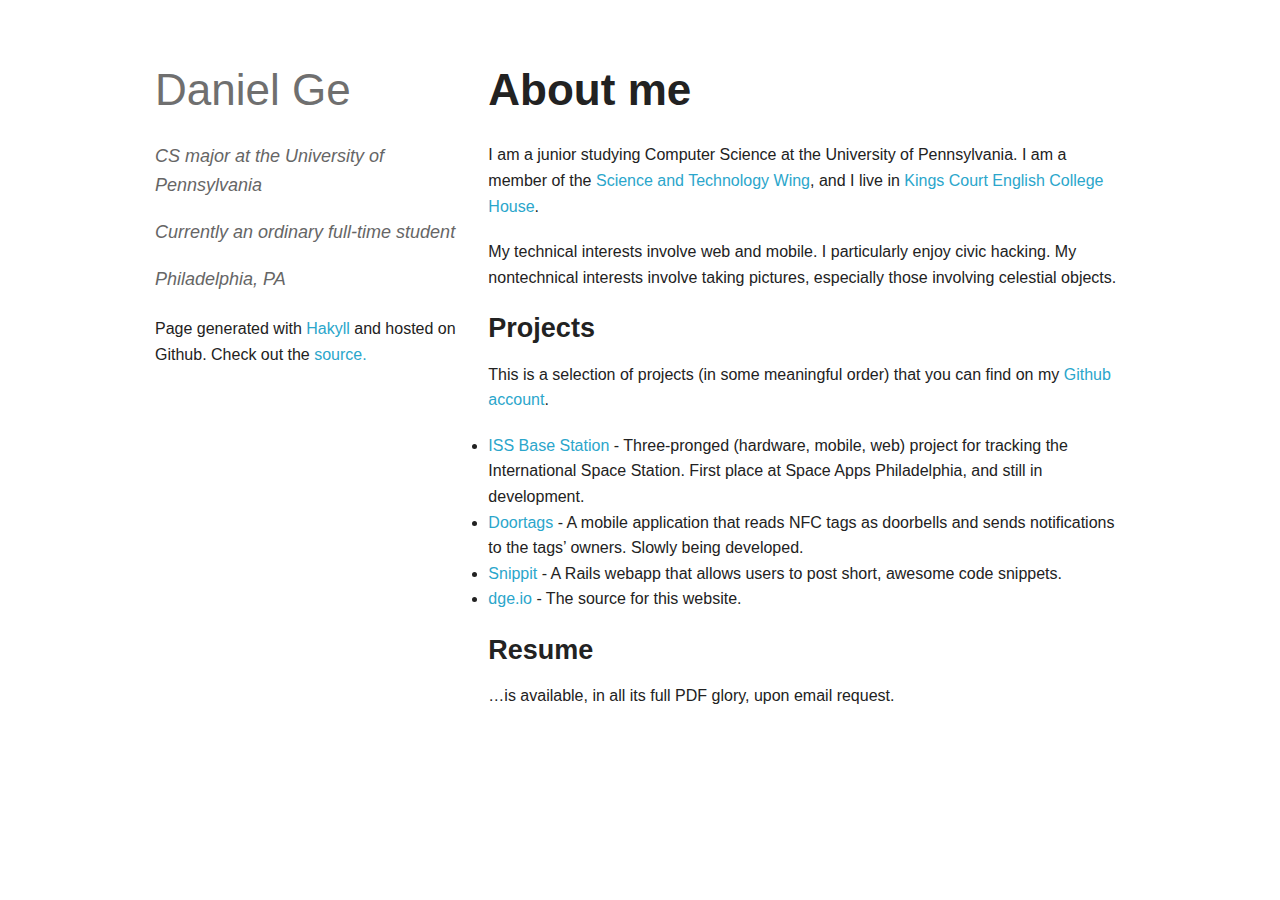
<file: about.html>
<!DOCTYPE HTML>
<html>
  <head>
    <meta charset="utf-8" />
    <meta name="viewport" content="width=device-width" />
    <link type="text/plain" rel="author" href="./humans.txt" />

    <title>Daniel Ge - About me</title>
    <link rel="stylesheet" href="./css/normalize.css" />
    <link rel="stylesheet" href="./css/foundation.min.css" />
    <link rel="stylesheet" href="./css/styles.css" />

    <script type="text/javascript">

      var _gaq = _gaq || [];
      _gaq.push(['_setAccount', 'UA-32101491-3']);
      _gaq.push(['_trackPageview']);

      (function() {
        var ga = document.createElement('script'); ga.type = 'text/javascript'; ga.async = true;
        ga.src = ('https:' == document.location.protocol ? 'https://ssl' : 'http://www') + '.google-analytics.com/ga.js';
        var s = document.getElementsByTagName('script')[0]; s.parentNode.insertBefore(ga, s);
      })();

    </script>
  </head>
  <body>
    <div class="row">
      <div class="large-4 columns">
        <header>
          <a href="./"><h1 class="subheader">Daniel Ge</h1></a>
          <ul id="me-desc">
            <li>CS major at the University of Pennsylvania</li>
            <li>Currently an ordinary full-time student</li>
            <li>Philadelphia, PA</li>
          </ul>
        </header>

        <footer>
          <p>Page generated with <a href="http://jaspervdj.be/hakyll/">Hakyll</a>
          and hosted on Github. Check out the
          <a href="https://github.com/DanGe42/hakyll4-website">source.</a></p>
        </footer>
      </div>

      <section class="large-8 columns">
        <h1 id="about-me">About me</h1>
<p>I am a junior studying Computer Science at the University of Pennsylvania. I am a member of the <a href="http://www.stwing.org/">Science and Technology Wing</a>, and I live in <a href="http://kcech.house.upenn.edu/">Kings Court English College House</a>.</p>
<p>My technical interests involve web and mobile. I particularly enjoy civic hacking. My nontechnical interests involve taking pictures, especially those involving celestial objects.</p>
<h3 id="projects">Projects</h3>
<p>This is a selection of projects (in some meaningful order) that you can find on my <a href="https://github.com/DanGe42">Github account</a>.</p>
<ul>
<li><a href="http://spaceappschallenge.org/project/iss-base-station">ISS Base Station</a> - Three-pronged (hardware, mobile, web) project for tracking the International Space Station. First place at Space Apps Philadelphia, and still in development.</li>
<li><a href="https://github.com/Doortags">Doortags</a> - A mobile application that reads NFC tags as doorbells and sends notifications to the tags’ owners. Slowly being developed.</li>
<li><a href="https://github.com/DanGe42/snippets">Snippit</a> - A Rails webapp that allows users to post short, awesome code snippets.</li>
<li><a href="https://github.com/DanGe42/hakyll4-website">dge.io</a> - The source for this website.</li>
</ul>
<h3 id="resume">Resume</h3>
<p>…is available, in all its full PDF glory, upon email request.</p>
      </section>

    </div>

    <div class="row" style="height: 0">
    </div>
  </body>
</html>
</file>
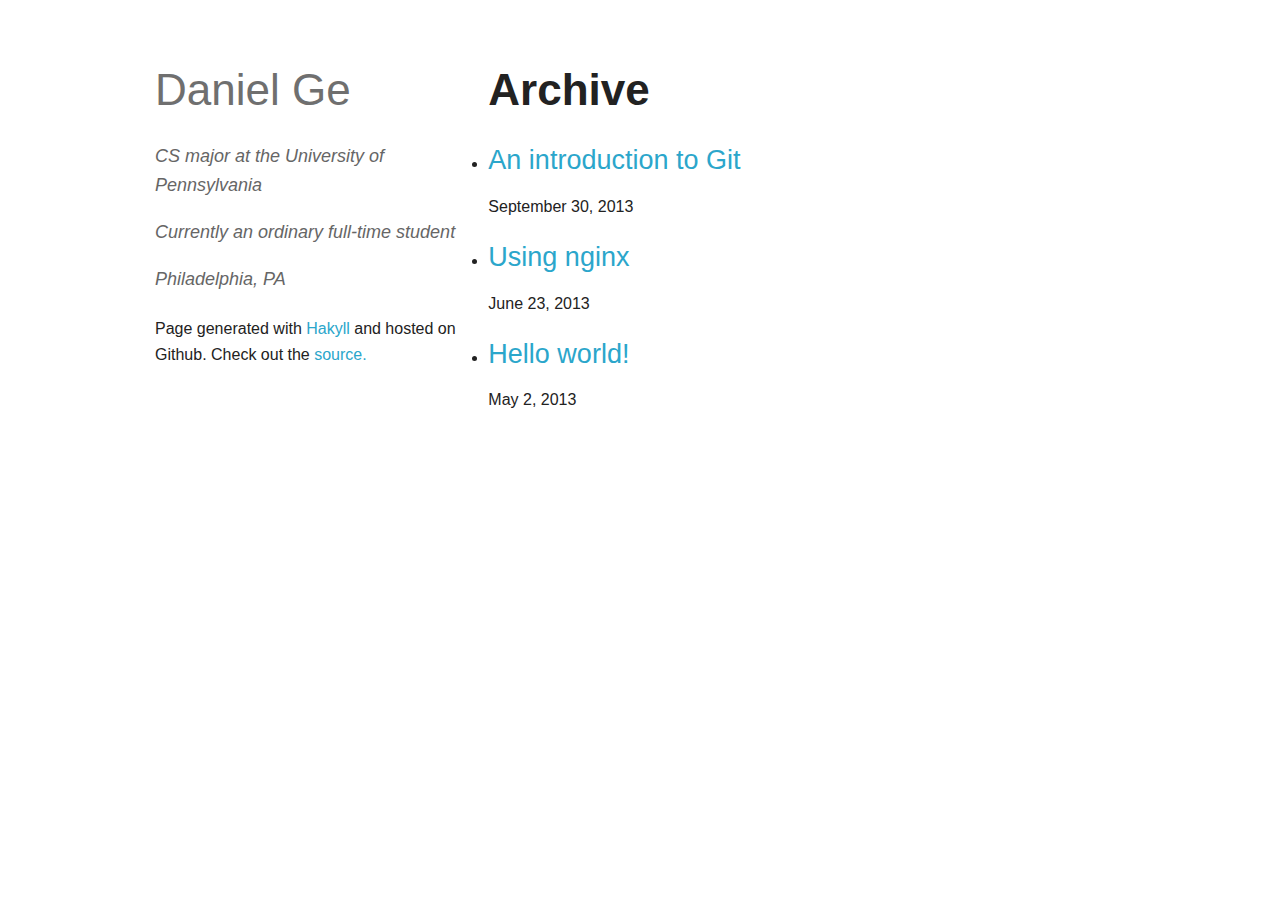
<file: blog.html>
<!DOCTYPE HTML>
<html>
  <head>
    <meta charset="utf-8" />
    <meta name="viewport" content="width=device-width" />
    <link type="text/plain" rel="author" href="./humans.txt" />

    <title>Daniel Ge - Archive</title>
    <link rel="stylesheet" href="./css/normalize.css" />
    <link rel="stylesheet" href="./css/foundation.min.css" />
    <link rel="stylesheet" href="./css/styles.css" />

    <script type="text/javascript">

      var _gaq = _gaq || [];
      _gaq.push(['_setAccount', 'UA-32101491-3']);
      _gaq.push(['_trackPageview']);

      (function() {
        var ga = document.createElement('script'); ga.type = 'text/javascript'; ga.async = true;
        ga.src = ('https:' == document.location.protocol ? 'https://ssl' : 'http://www') + '.google-analytics.com/ga.js';
        var s = document.getElementsByTagName('script')[0]; s.parentNode.insertBefore(ga, s);
      })();

    </script>
  </head>
  <body>
    <div class="row">
      <div class="large-4 columns">
        <header>
          <a href="./"><h1 class="subheader">Daniel Ge</h1></a>
          <ul id="me-desc">
            <li>CS major at the University of Pennsylvania</li>
            <li>Currently an ordinary full-time student</li>
            <li>Philadelphia, PA</li>
          </ul>
        </header>

        <footer>
          <p>Page generated with <a href="http://jaspervdj.be/hakyll/">Hakyll</a>
          and hosted on Github. Check out the
          <a href="https://github.com/DanGe42/hakyll4-website">source.</a></p>
        </footer>
      </div>

      <section class="large-8 columns">
        <h1>Archive</h1>

<ul class="post-list">
  <li><h3 class="post-item-title subheader"><a href="./blog/2013-09-30-introduction-to-git.html">An introduction to Git</a></h3>
<p class="post-item-date">September 30, 2013</p></li>
<li><h3 class="post-item-title subheader"><a href="./blog/2013-06-23-using-nginx.html">Using nginx</a></h3>
<p class="post-item-date">June 23, 2013</p></li>
<li><h3 class="post-item-title subheader"><a href="./blog/2013-05-02-hello-world.html">Hello world!</a></h3>
<p class="post-item-date">May  2, 2013</p></li>

</ul>

      </section>

    </div>

    <div class="row" style="height: 0">
    </div>
  </body>
</html>
</file>
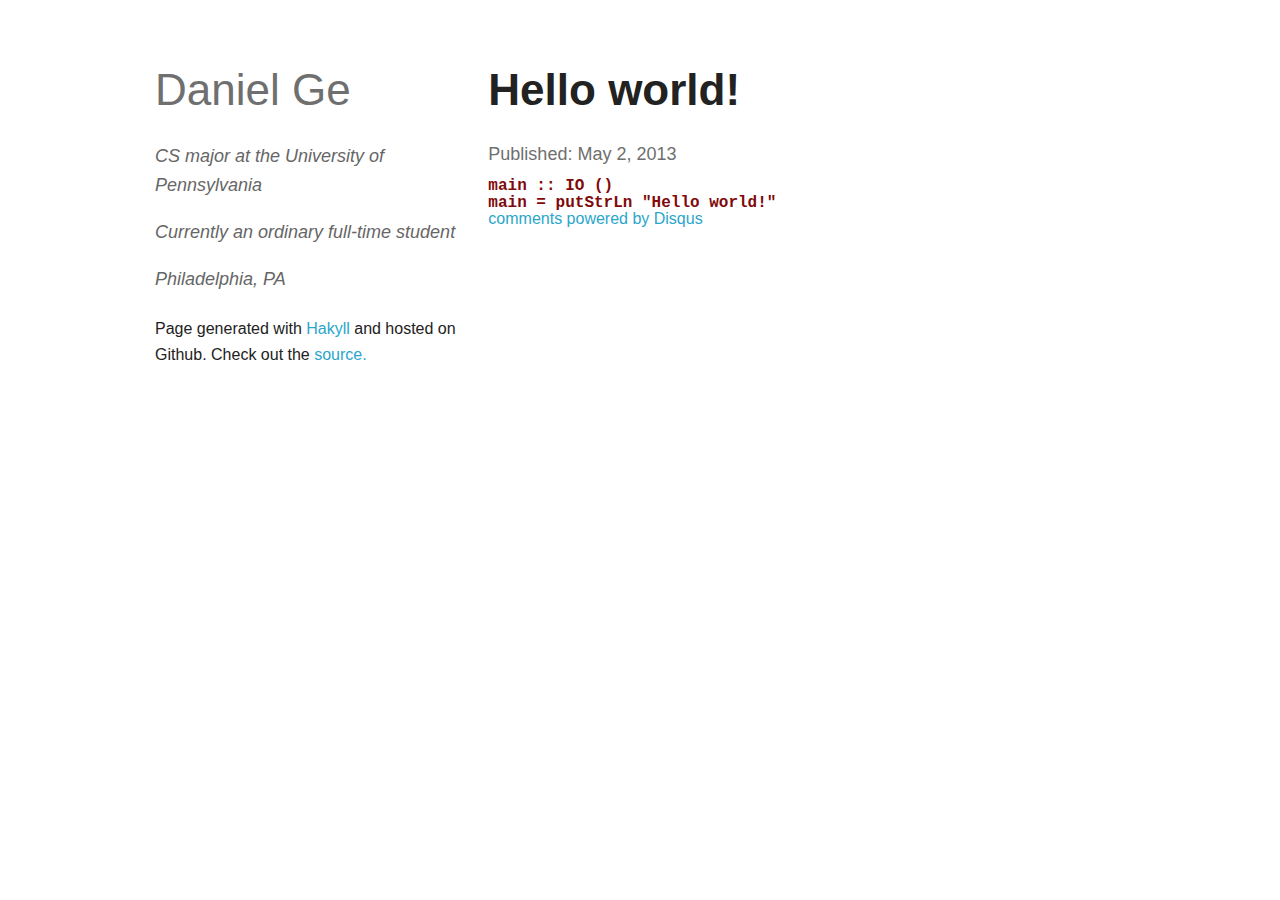
<file: blog/2013-05-02-hello-world.html>
<!DOCTYPE HTML>
<html>
  <head>
    <meta charset="utf-8" />
    <meta name="viewport" content="width=device-width" />
    <link type="text/plain" rel="author" href="../humans.txt" />

    <title>Daniel Ge - Hello world!</title>
    <link rel="stylesheet" href="../css/normalize.css" />
    <link rel="stylesheet" href="../css/foundation.min.css" />
    <link rel="stylesheet" href="../css/styles.css" />

    <script type="text/javascript">

      var _gaq = _gaq || [];
      _gaq.push(['_setAccount', 'UA-32101491-3']);
      _gaq.push(['_trackPageview']);

      (function() {
        var ga = document.createElement('script'); ga.type = 'text/javascript'; ga.async = true;
        ga.src = ('https:' == document.location.protocol ? 'https://ssl' : 'http://www') + '.google-analytics.com/ga.js';
        var s = document.getElementsByTagName('script')[0]; s.parentNode.insertBefore(ga, s);
      })();

    </script>
  </head>
  <body>
    <div class="row">
      <div class="large-4 columns">
        <header>
          <a href="../"><h1 class="subheader">Daniel Ge</h1></a>
          <ul id="me-desc">
            <li>CS major at the University of Pennsylvania</li>
            <li>Currently an ordinary full-time student</li>
            <li>Philadelphia, PA</li>
          </ul>
        </header>

        <footer>
          <p>Page generated with <a href="http://jaspervdj.be/hakyll/">Hakyll</a>
          and hosted on Github. Check out the
          <a href="https://github.com/DanGe42/hakyll4-website">source.</a></p>
        </footer>
      </div>

      <section class="large-8 columns">
        <h1>Hello world!</h1>
<h5 class="subheader">Published: May  2, 2013</h5>

<pre class="sourceCode haskell"><code class="sourceCode haskell"><span class="ot">main ::</span> <span class="dt">IO</span> ()
main <span class="fu">=</span> <span class="fu">putStrLn</span> <span class="st">&quot;Hello world!&quot;</span></code></pre>

<div id="disqus_thread"></div>
<script type="text/javascript">
    var disqus_shortname = 'dgeio';
    var disqus_identifier =
      (function() {
        var pathArray = window.location.pathname.split('/');
        var last = pathArray[pathArray.length - 1];
        var base = last.split(/\./)[0];
        return base;
      })();

    (function() {
        var dsq = document.createElement('script'); dsq.type = 'text/javascript'; dsq.async = true;
        dsq.src = '//' + disqus_shortname + '.disqus.com/embed.js';
        (document.getElementsByTagName('head')[0] || document.getElementsByTagName('body')[0]).appendChild(dsq);
    })();
</script>
<noscript>Please enable JavaScript to view the <a href="http://disqus.com/?ref_noscript">comments powered by Disqus.</a></noscript>
<a href="http://disqus.com" class="dsq-brlink">comments powered by <span class="logo-disqus">Disqus</span></a>


      </section>

    </div>

    <div class="row" style="height: 0">
    </div>
  </body>
</html>
</file>
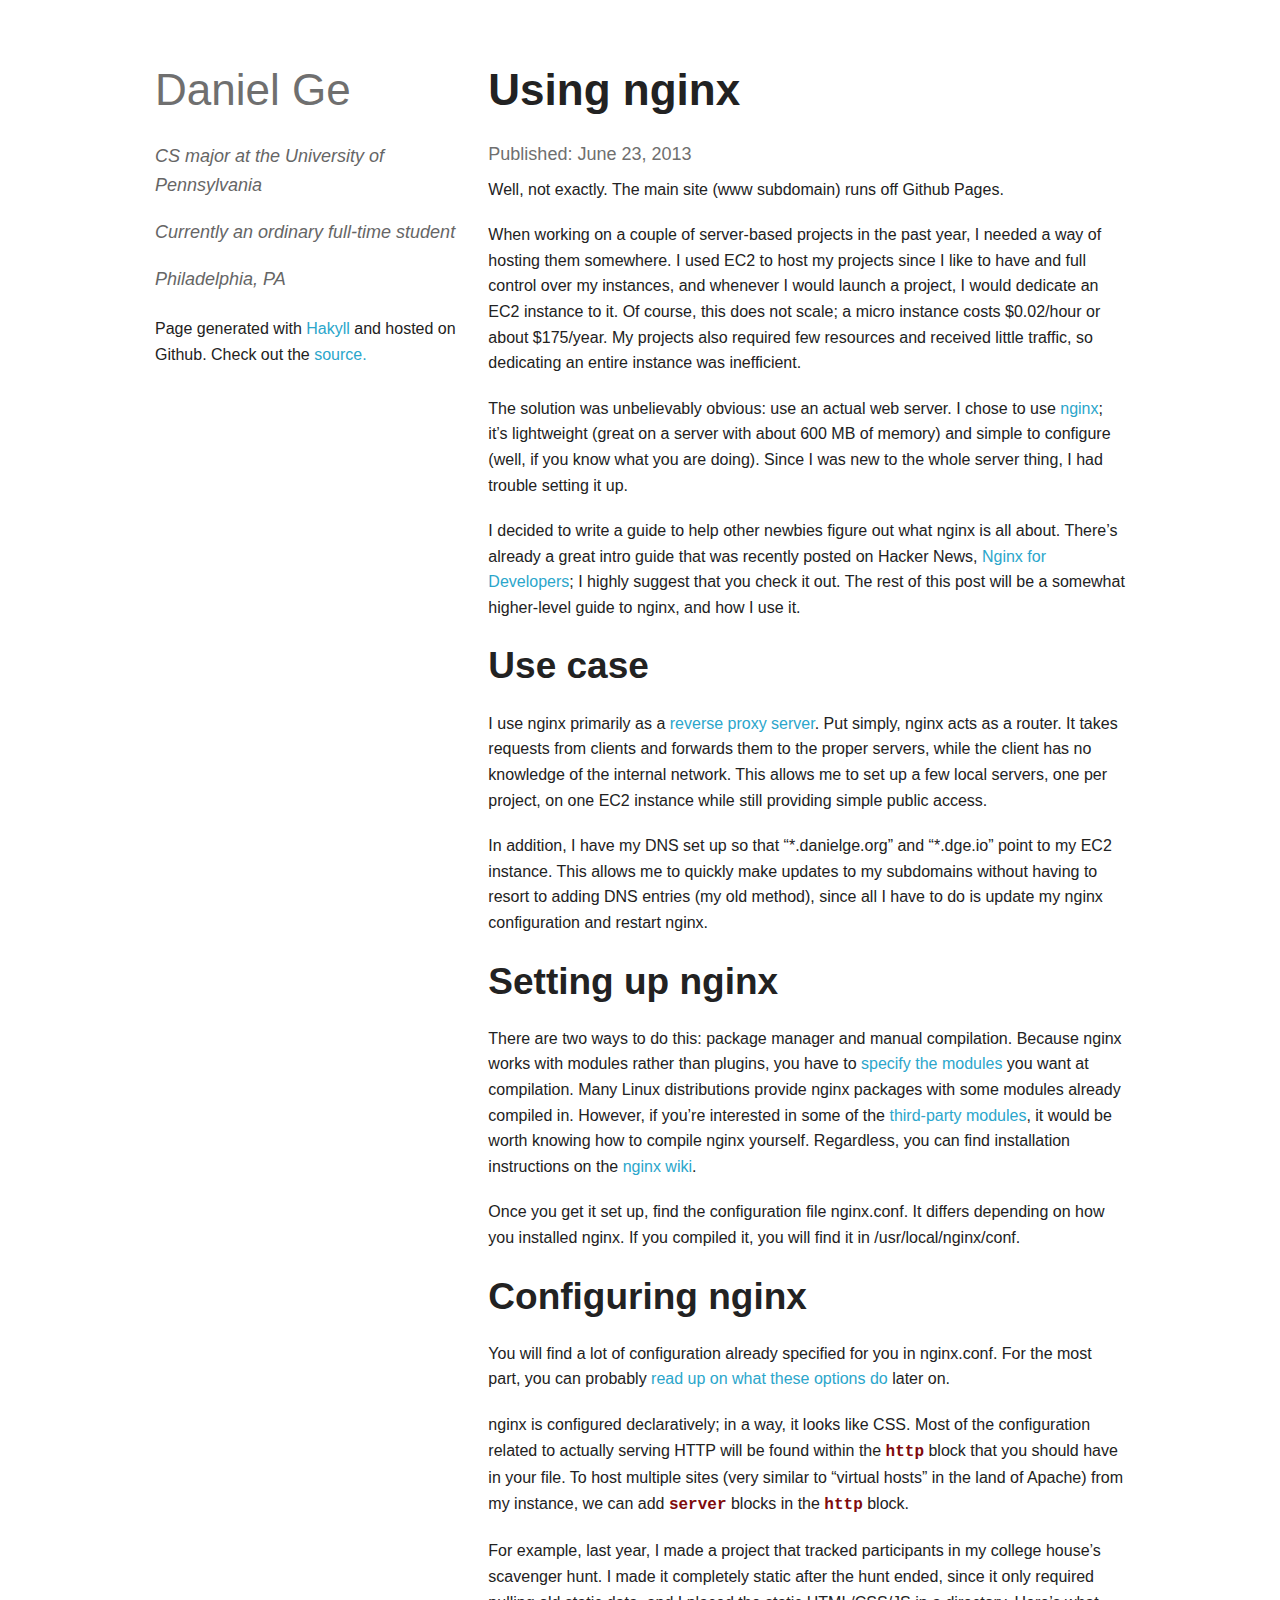
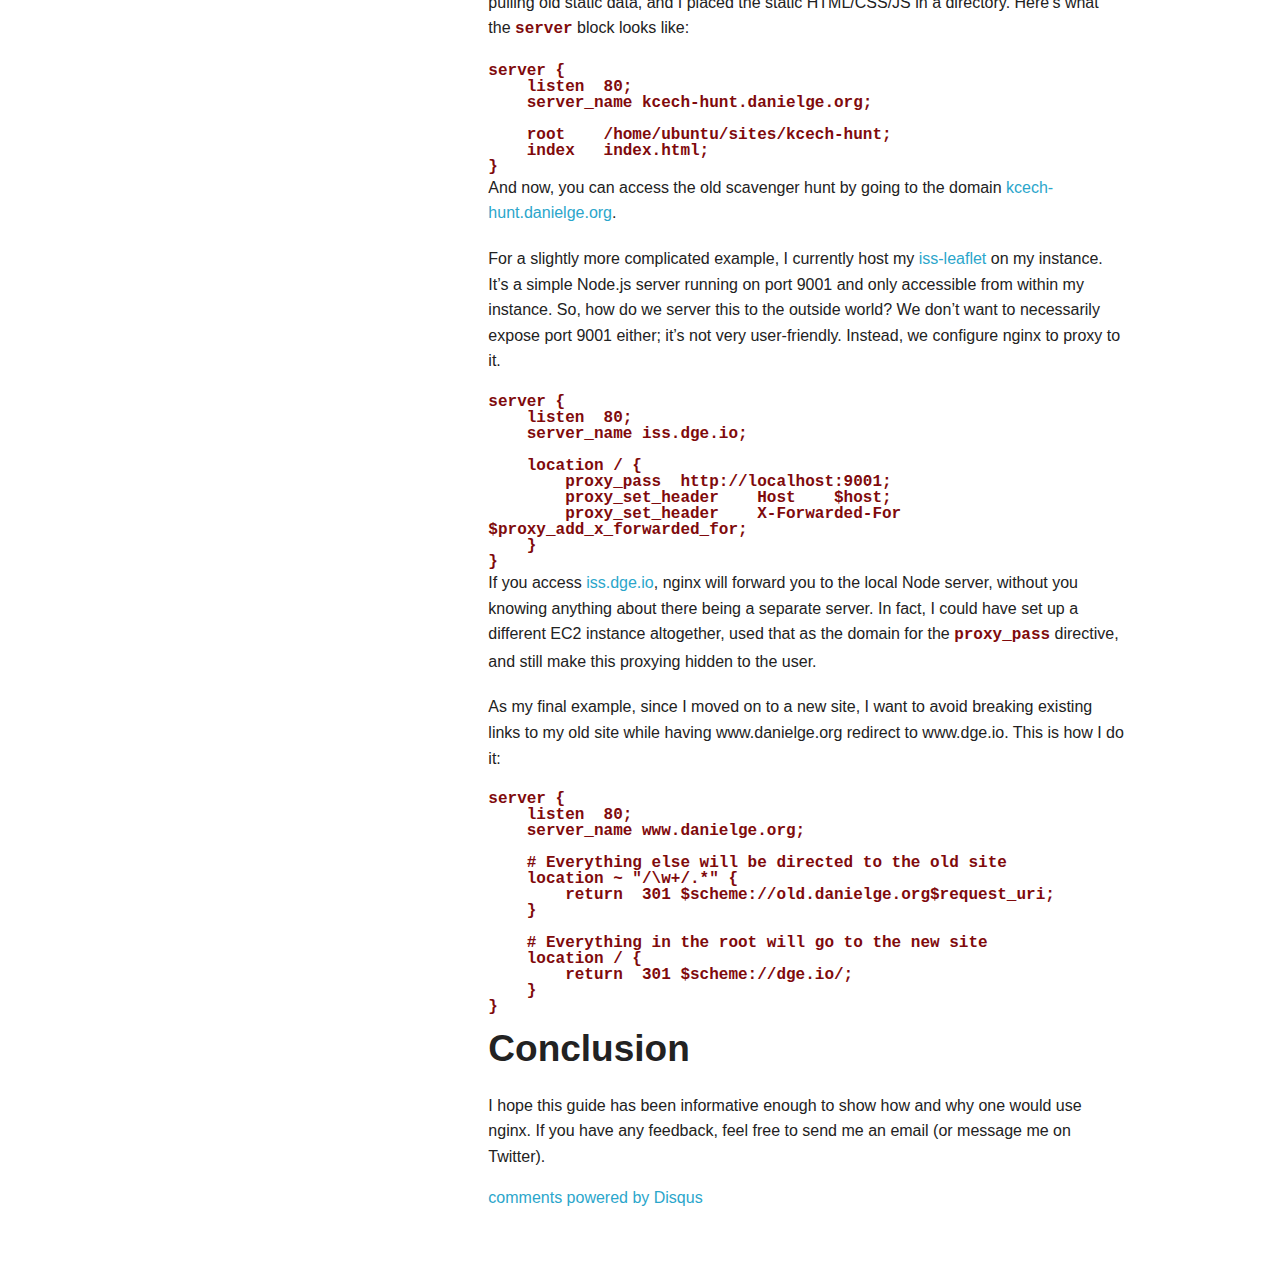
<file: blog/2013-06-23-using-nginx.html>
<!DOCTYPE HTML>
<html>
  <head>
    <meta charset="utf-8" />
    <meta name="viewport" content="width=device-width" />
    <link type="text/plain" rel="author" href="../humans.txt" />

    <title>Daniel Ge - Using nginx</title>
    <link rel="stylesheet" href="../css/normalize.css" />
    <link rel="stylesheet" href="../css/foundation.min.css" />
    <link rel="stylesheet" href="../css/styles.css" />

    <script type="text/javascript">

      var _gaq = _gaq || [];
      _gaq.push(['_setAccount', 'UA-32101491-3']);
      _gaq.push(['_trackPageview']);

      (function() {
        var ga = document.createElement('script'); ga.type = 'text/javascript'; ga.async = true;
        ga.src = ('https:' == document.location.protocol ? 'https://ssl' : 'http://www') + '.google-analytics.com/ga.js';
        var s = document.getElementsByTagName('script')[0]; s.parentNode.insertBefore(ga, s);
      })();

    </script>
  </head>
  <body>
    <div class="row">
      <div class="large-4 columns">
        <header>
          <a href="../"><h1 class="subheader">Daniel Ge</h1></a>
          <ul id="me-desc">
            <li>CS major at the University of Pennsylvania</li>
            <li>Currently an ordinary full-time student</li>
            <li>Philadelphia, PA</li>
          </ul>
        </header>

        <footer>
          <p>Page generated with <a href="http://jaspervdj.be/hakyll/">Hakyll</a>
          and hosted on Github. Check out the
          <a href="https://github.com/DanGe42/hakyll4-website">source.</a></p>
        </footer>
      </div>

      <section class="large-8 columns">
        <h1>Using nginx</h1>
<h5 class="subheader">Published: June 23, 2013</h5>

<p>Well, not exactly. The main site (www subdomain) runs off Github Pages.</p>
<p>When working on a couple of server-based projects in the past year, I needed a way of hosting them somewhere. I used EC2 to host my projects since I like to have and full control over my instances, and whenever I would launch a project, I would dedicate an EC2 instance to it. Of course, this does not scale; a micro instance costs $0.02/hour or about $175/year. My projects also required few resources and received little traffic, so dedicating an entire instance was inefficient.</p>
<p>The solution was unbelievably obvious: use an actual web server. I chose to use <a href="http://www.nginx.org/">nginx</a>; it’s lightweight (great on a server with about 600 MB of memory) and simple to configure (well, if you know what you are doing). Since I was new to the whole server thing, I had trouble setting it up.</p>
<p>I decided to write a guide to help other newbies figure out what nginx is all about. There’s already a great intro guide that was recently posted on Hacker News, <a href="http://carrot.is/coding/nginx_introduction">Nginx for Developers</a>; I highly suggest that you check it out. The rest of this post will be a somewhat higher-level guide to nginx, and how I use it.</p>
<h2 id="use-case">Use case</h2>
<p>I use nginx primarily as a <a href="http://en.wikipedia.org/wiki/Reverse_proxy">reverse proxy server</a>. Put simply, nginx acts as a router. It takes requests from clients and forwards them to the proper servers, while the client has no knowledge of the internal network. This allows me to set up a few local servers, one per project, on one EC2 instance while still providing simple public access.</p>
<p>In addition, I have my DNS set up so that “*.danielge.org” and “*.dge.io” point to my EC2 instance. This allows me to quickly make updates to my subdomains without having to resort to adding DNS entries (my old method), since all I have to do is update my nginx configuration and restart nginx.</p>
<h2 id="setting-up-nginx">Setting up nginx</h2>
<p>There are two ways to do this: package manager and manual compilation. Because nginx works with modules rather than plugins, you have to <a href="http://wiki.nginx.org/Modules">specify the modules</a> you want at compilation. Many Linux distributions provide nginx packages with some modules already compiled in. However, if you’re interested in some of the <a href="http://wiki.nginx.org/3rdPartyModules">third-party modules</a>, it would be worth knowing how to compile nginx yourself. Regardless, you can find installation instructions on the <a href="http://wiki.nginx.org/Install">nginx wiki</a>.</p>
<p>Once you get it set up, find the configuration file nginx.conf. It differs depending on how you installed nginx. If you compiled it, you will find it in /usr/local/nginx/conf.</p>
<h2 id="configuring-nginx">Configuring nginx</h2>
<p>You will find a lot of configuration already specified for you in nginx.conf. For the most part, you can probably <a href="http://wiki.nginx.org/Configuration#Reference">read up on what these options do</a> later on.</p>
<p>nginx is configured declaratively; in a way, it looks like CSS. Most of the configuration related to actually serving HTTP will be found within the <code>http</code> block that you should have in your file. To host multiple sites (very similar to “virtual hosts” in the land of Apache) from my instance, we can add <code>server</code> blocks in the <code>http</code> block.</p>
<p>For example, last year, I made a project that tracked participants in my college house’s scavenger hunt. I made it completely static after the hunt ended, since it only required pulling old static data, and I placed the static HTML/CSS/JS in a directory. Here’s what the <code>server</code> block looks like:</p>
<pre><code>server {
    listen  80;
    server_name kcech-hunt.danielge.org;

    root    /home/ubuntu/sites/kcech-hunt;
    index   index.html;
}</code></pre>
<p>And now, you can access the old scavenger hunt by going to the domain <a href="http://kcech-hunt.danielge.org/">kcech-hunt.danielge.org</a>.</p>
<p>For a slightly more complicated example, I currently host my <a href="https://github.com/DanGe42/iss-leaflet">iss-leaflet</a> on my instance. It’s a simple Node.js server running on port 9001 and only accessible from within my instance. So, how do we server this to the outside world? We don’t want to necessarily expose port 9001 either; it’s not very user-friendly. Instead, we configure nginx to proxy to it.</p>
<pre><code>server {
    listen  80;
    server_name iss.dge.io;

    location / {
        proxy_pass  http://localhost:9001;
        proxy_set_header    Host    $host;
        proxy_set_header    X-Forwarded-For $proxy_add_x_forwarded_for;
    }
}</code></pre>
<p>If you access <a href="http://iss.dge.io/">iss.dge.io</a>, nginx will forward you to the local Node server, without you knowing anything about there being a separate server. In fact, I could have set up a different EC2 instance altogether, used that as the domain for the <code>proxy_pass</code> directive, and still make this proxying hidden to the user.</p>
<p>As my final example, since I moved on to a new site, I want to avoid breaking existing links to my old site while having www.danielge.org redirect to www.dge.io. This is how I do it:</p>
<pre><code>server {
    listen  80;
    server_name www.danielge.org;

    # Everything else will be directed to the old site
    location ~ &quot;/\w+/.*&quot; {
        return  301 $scheme://old.danielge.org$request_uri;
    }

    # Everything in the root will go to the new site
    location / {
        return  301 $scheme://dge.io/;
    }
}</code></pre>
<h2 id="conclusion">Conclusion</h2>
<p>I hope this guide has been informative enough to show how and why one would use nginx. If you have any feedback, feel free to send me an email (or message me on Twitter).</p>

<div id="disqus_thread"></div>
<script type="text/javascript">
    var disqus_shortname = 'dgeio';
    var disqus_identifier =
      (function() {
        var pathArray = window.location.pathname.split('/');
        var last = pathArray[pathArray.length - 1];
        var base = last.split(/\./)[0];
        return base;
      })();

    (function() {
        var dsq = document.createElement('script'); dsq.type = 'text/javascript'; dsq.async = true;
        dsq.src = '//' + disqus_shortname + '.disqus.com/embed.js';
        (document.getElementsByTagName('head')[0] || document.getElementsByTagName('body')[0]).appendChild(dsq);
    })();
</script>
<noscript>Please enable JavaScript to view the <a href="http://disqus.com/?ref_noscript">comments powered by Disqus.</a></noscript>
<a href="http://disqus.com" class="dsq-brlink">comments powered by <span class="logo-disqus">Disqus</span></a>


      </section>

    </div>

    <div class="row" style="height: 0">
    </div>
  </body>
</html>
</file>
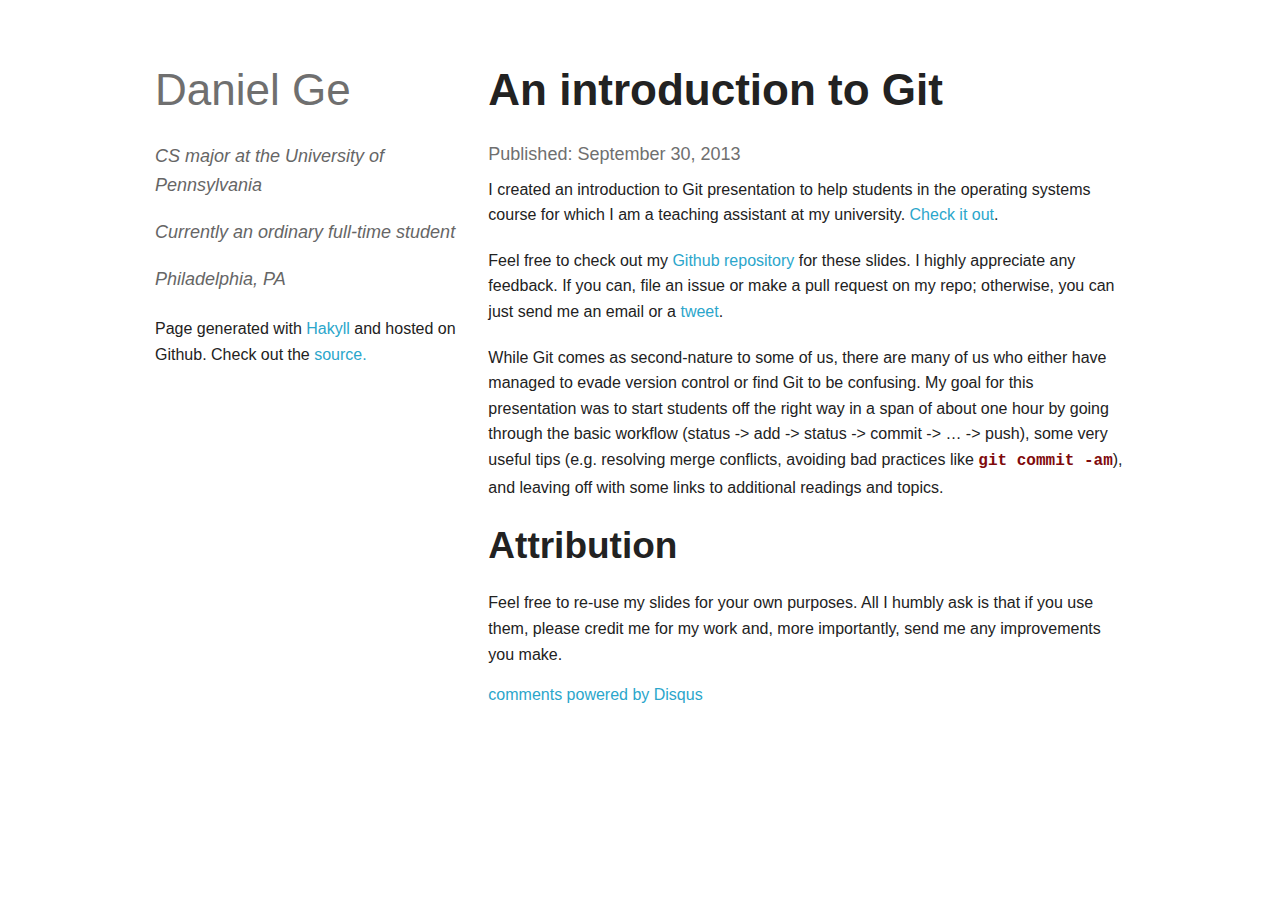
<file: blog/2013-09-30-introduction-to-git.html>
<!DOCTYPE HTML>
<html>
  <head>
    <meta charset="utf-8" />
    <meta name="viewport" content="width=device-width" />
    <link type="text/plain" rel="author" href="../humans.txt" />

    <title>Daniel Ge - An introduction to Git</title>
    <link rel="stylesheet" href="../css/normalize.css" />
    <link rel="stylesheet" href="../css/foundation.min.css" />
    <link rel="stylesheet" href="../css/styles.css" />

    <script type="text/javascript">

      var _gaq = _gaq || [];
      _gaq.push(['_setAccount', 'UA-32101491-3']);
      _gaq.push(['_trackPageview']);

      (function() {
        var ga = document.createElement('script'); ga.type = 'text/javascript'; ga.async = true;
        ga.src = ('https:' == document.location.protocol ? 'https://ssl' : 'http://www') + '.google-analytics.com/ga.js';
        var s = document.getElementsByTagName('script')[0]; s.parentNode.insertBefore(ga, s);
      })();

    </script>
  </head>
  <body>
    <div class="row">
      <div class="large-4 columns">
        <header>
          <a href="../"><h1 class="subheader">Daniel Ge</h1></a>
          <ul id="me-desc">
            <li>CS major at the University of Pennsylvania</li>
            <li>Currently an ordinary full-time student</li>
            <li>Philadelphia, PA</li>
          </ul>
        </header>

        <footer>
          <p>Page generated with <a href="http://jaspervdj.be/hakyll/">Hakyll</a>
          and hosted on Github. Check out the
          <a href="https://github.com/DanGe42/hakyll4-website">source.</a></p>
        </footer>
      </div>

      <section class="large-8 columns">
        <h1>An introduction to Git</h1>
<h5 class="subheader">Published: September 30, 2013</h5>

<p>I created an introduction to Git presentation to help students in the operating systems course for which I am a teaching assistant at my university. <a href="http://git-present.dge.io/">Check it out</a>.</p>
<p>Feel free to check out my <a href="https://github.com/DanGe42/git-presentation">Github repository</a> for these slides. I highly appreciate any feedback. If you can, file an issue or make a pull request on my repo; otherwise, you can just send me an email or a <a href="http://twitter.com/kibib1te">tweet</a>.</p>
<p>While Git comes as second-nature to some of us, there are many of us who either have managed to evade version control or find Git to be confusing. My goal for this presentation was to start students off the right way in a span of about one hour by going through the basic workflow (status -&gt; add -&gt; status -&gt; commit -&gt; … -&gt; push), some very useful tips (e.g. resolving merge conflicts, avoiding bad practices like <code>git commit -am</code>), and leaving off with some links to additional readings and topics.</p>
<h2 id="attribution">Attribution</h2>
<p>Feel free to re-use my slides for your own purposes. All I humbly ask is that if you use them, please credit me for my work and, more importantly, send me any improvements you make.</p>

<div id="disqus_thread"></div>
<script type="text/javascript">
    var disqus_shortname = 'dgeio';
    var disqus_identifier =
      (function() {
        var pathArray = window.location.pathname.split('/');
        var last = pathArray[pathArray.length - 1];
        var base = last.split(/\./)[0];
        return base;
      })();

    (function() {
        var dsq = document.createElement('script'); dsq.type = 'text/javascript'; dsq.async = true;
        dsq.src = '//' + disqus_shortname + '.disqus.com/embed.js';
        (document.getElementsByTagName('head')[0] || document.getElementsByTagName('body')[0]).appendChild(dsq);
    })();
</script>
<noscript>Please enable JavaScript to view the <a href="http://disqus.com/?ref_noscript">comments powered by Disqus.</a></noscript>
<a href="http://disqus.com" class="dsq-brlink">comments powered by <span class="logo-disqus">Disqus</span></a>


      </section>

    </div>

    <div class="row" style="height: 0">
    </div>
  </body>
</html>
</file>
<file: css/styles.css>
body{padding:50px}.element{margin:20px}#me-desc{color:#666;font-style:italic;font-size:18px;list-style:none}#me-desc li{margin-bottom:1em}
</file>
